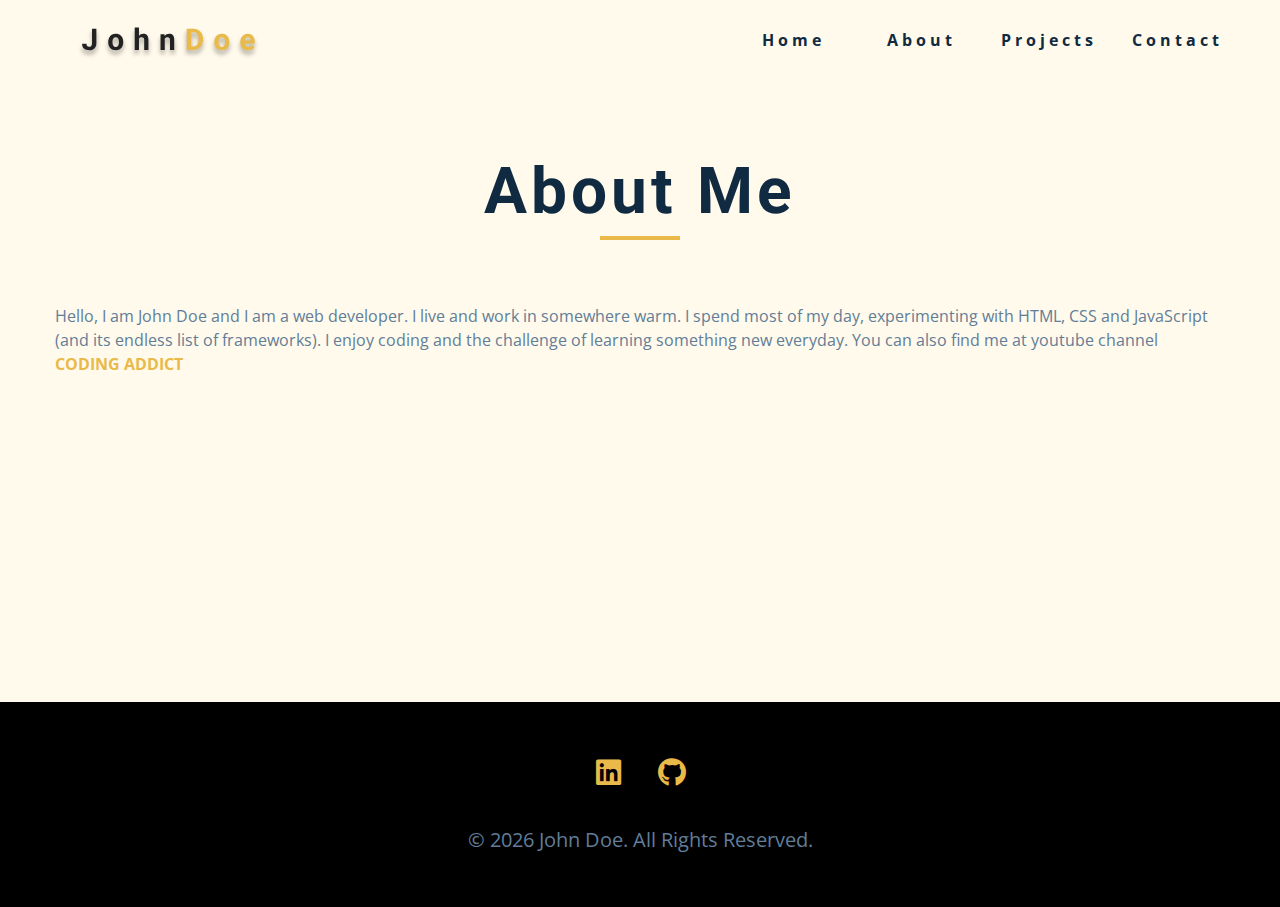
<file: about.html>
<!DOCTYPE html>
<html lang="en">
  <head>
    <meta charset="UTF-8" />
    <meta name="viewport" content="width=device-width, initial-scale=1.0" />
    <title>John Doe || About</title>
    <link
      rel="stylesheet"
      href="./fontawesome-free-5.12.1-web/css/all.min.css"
    />
    <!-- css -->
    <link rel="stylesheet" href="./css/styles.css" />
  </head>

  <body>
    <!-- navbar -->
    <nav class="nav" id="nav">
      <div class="nav-center">
        <!-- nav header -->
        <div class="nav-header">
          <img src="./images/logo.svg" class="nav-logo" alt="" />
          <button class="nav-btn" id="nav-btn">
            <i class="fas fa-bars"></i>
          </button>
        </div>
        <!-- nav links -->
        <ul class="nav-links">
          <li><a href="index.html">home</a></li>
          <li><a href="about.html">about</a></li>
          <li><a href="projects.html">projects</a></li>
          <li><a href="contact.html">contact</a></li>
        </ul>
      </div>
    </nav>
    <!-- end of navbar -->
    <!-- sidebar -->
    <aside class="sidebar" id="sidebar">
      <div>
        <button id="close-btn" class="close-btn">
          <i class="fas fa-times"></i>
        </button>
        <ul class="sidebar-links">
          <li><a href="index.html">home</a></li>
          <li><a href="about.html">about</a></li>
          <li><a href="projects.html">projects</a></li>
          <li><a href="contact.html">contact</a></li>
        </ul>
        <ul class="social-icons">
          <li>
            <a href="https://www.linkedin.com" class="social-icon">
              <i class="fab fa-linkedin"></i>
            </a>
          </li>
          <li>
            <a href="https://www.github.com" class="social-icon">
              <i class="fab fa-github"></i>
            </a>
          </li>
        </ul>
      </div>
    </aside>
    <!-- end of sidebar -->

    <!-- ############## -->
    <!-- ############## -->
    <!-- ############## -->
    <!-- ############## -->

    <section class="section single-page">
      <!-- section title -->
      <div class="section-title">
        <h1>about me</h1>
        <div class="underline"></div>
      </div>
      <!-- end of section title -->
      <div class="section-center page-info">
        <p>
          Hello, I am John Doe and I am a web developer. I live and work in
          somewhere warm. I spend most of my day, experimenting with HTML, CSS
          and JavaScript (and its endless list of frameworks). I enjoy coding
          and the challenge of learning something new everyday. You can also
          find me at youtube channel
          <a href="https://www.youtube.com/channel/UCMZFwxv5l-XtKi693qMJptA"
            >coding addict</a
          >
        </p>
      </div>
    </section>
    <!-- ############## -->
    <!-- ############## -->
    <!-- ############## -->
    <!-- ############## -->

    <!-- footer -->
    <footer class="footer">
      <ul class="social-icons">
        <li>
          <a href="https://www.linkedin.com" class="social-icon">
            <i class="fab fa-linkedin"></i>
          </a>
        </li>
        <li>
          <a href="https://www.github.com" class="social-icon">
            <i class="fab fa-github"></i>
          </a>
        </li>
      </ul>
      <p>&copy; <span id="date"></span> John Doe. All rights reserved.</p>
    </footer>
    <script src="./js/app.js"></script>
  </body>
</html>
</file>
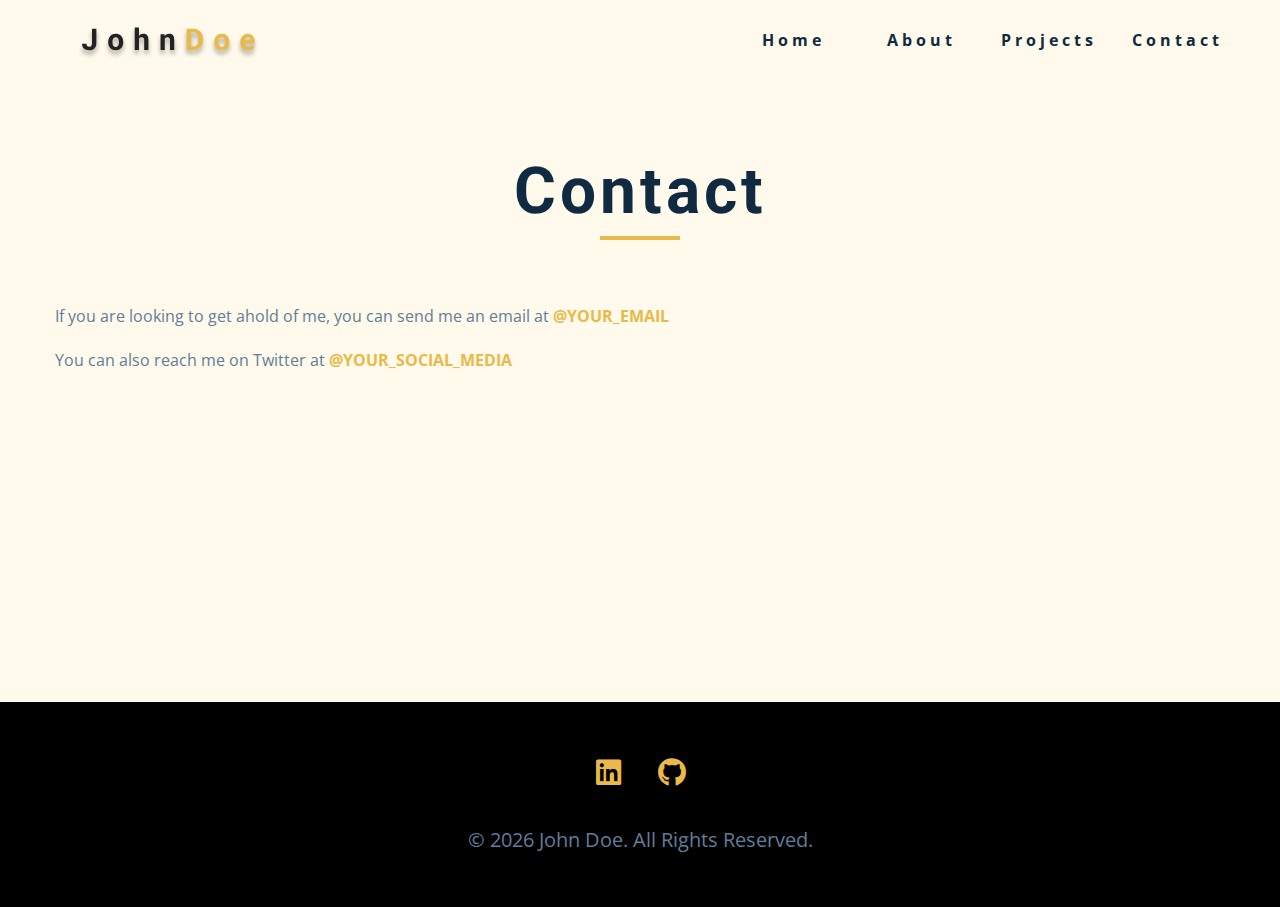
<file: contact.html>
<!DOCTYPE html>
<html lang="en">
  <head>
    <meta charset="UTF-8" />
    <meta name="viewport" content="width=device-width, initial-scale=1.0" />
    <title>John Doe || Contact</title>
    <link
      rel="stylesheet"
      href="./fontawesome-free-5.12.1-web/css/all.min.css"
    />
    <!-- css -->
    <link rel="stylesheet" href="./css/styles.css" />
  </head>

  <body>
    <!-- navbar -->
    <nav class="nav" id="nav">
      <div class="nav-center">
        <!-- nav header -->
        <div class="nav-header">
          <img src="./images/logo.svg" class="nav-logo" alt="" />
          <button class="nav-btn" id="nav-btn">
            <i class="fas fa-bars"></i>
          </button>
        </div>
        <!-- nav links -->
        <ul class="nav-links">
          <li><a href="index.html">home</a></li>
          <li><a href="about.html">about</a></li>
          <li><a href="projects.html">projects</a></li>
          <li><a href="contact.html">contact</a></li>
        </ul>
      </div>
    </nav>
    <!-- end of navbar -->
    <!-- sidebar -->
    <aside class="sidebar" id="sidebar">
      <div>
        <button id="close-btn" class="close-btn">
          <i class="fas fa-times"></i>
        </button>
        <ul class="sidebar-links">
          <li><a href="index.html">home</a></li>
          <li><a href="about.html">about</a></li>
          <li><a href="projects.html">projects</a></li>
          <li><a href="contact.html">contact</a></li>
        </ul>
        <ul class="social-icons">
          <li>
            <a href="https://www.linkedin.com" class="social-icon">
              <i class="fab fa-linkedin"></i>
            </a>
          </li>
          <li>
            <a href="https://www.github.com" class="social-icon">
              <i class="fab fa-github"></i>
            </a>
          </li>
        </ul>
      </div>
    </aside>
    <!-- end of sidebar -->

    <!-- ############## -->
    <!-- ############## -->
    <!-- ############## -->
    <!-- ############## -->

    <section class="section single-page">
      <!-- section title -->
      <div class="section-title">
        <h1>contact</h1>
        <div class="underline"></div>
      </div>
      <!-- end of section title -->
      <div class="section-center page-info">
        <p>
          If you are looking to get ahold of me, you can send me an email at
          <a href="mailto:email@email.com">@your_email</a>
        </p>
        <p>
          You can also reach me on Twitter at
          <a href="https://www.twitter.com">@your_social_media </a>
        </p>
      </div>
    </section>
    <!-- ############## -->
    <!-- ############## -->
    <!-- ############## -->
    <!-- ############## -->

    <!-- footer -->
    <footer class="footer">
      <ul class="social-icons">
        <li>
          <a href="https://www.linkedin.com" class="social-icon">
            <i class="fab fa-linkedin"></i>
          </a>
        </li>
        <li>
          <a href="https://www.github.com" class="social-icon">
            <i class="fab fa-github"></i>
          </a>
        </li>
      </ul>
      <p>&copy; <span id="date"></span> John Doe. All rights reserved.</p>
    </footer>
    <script src="./js/app.js"></script>
  </body>
</html>
</file>
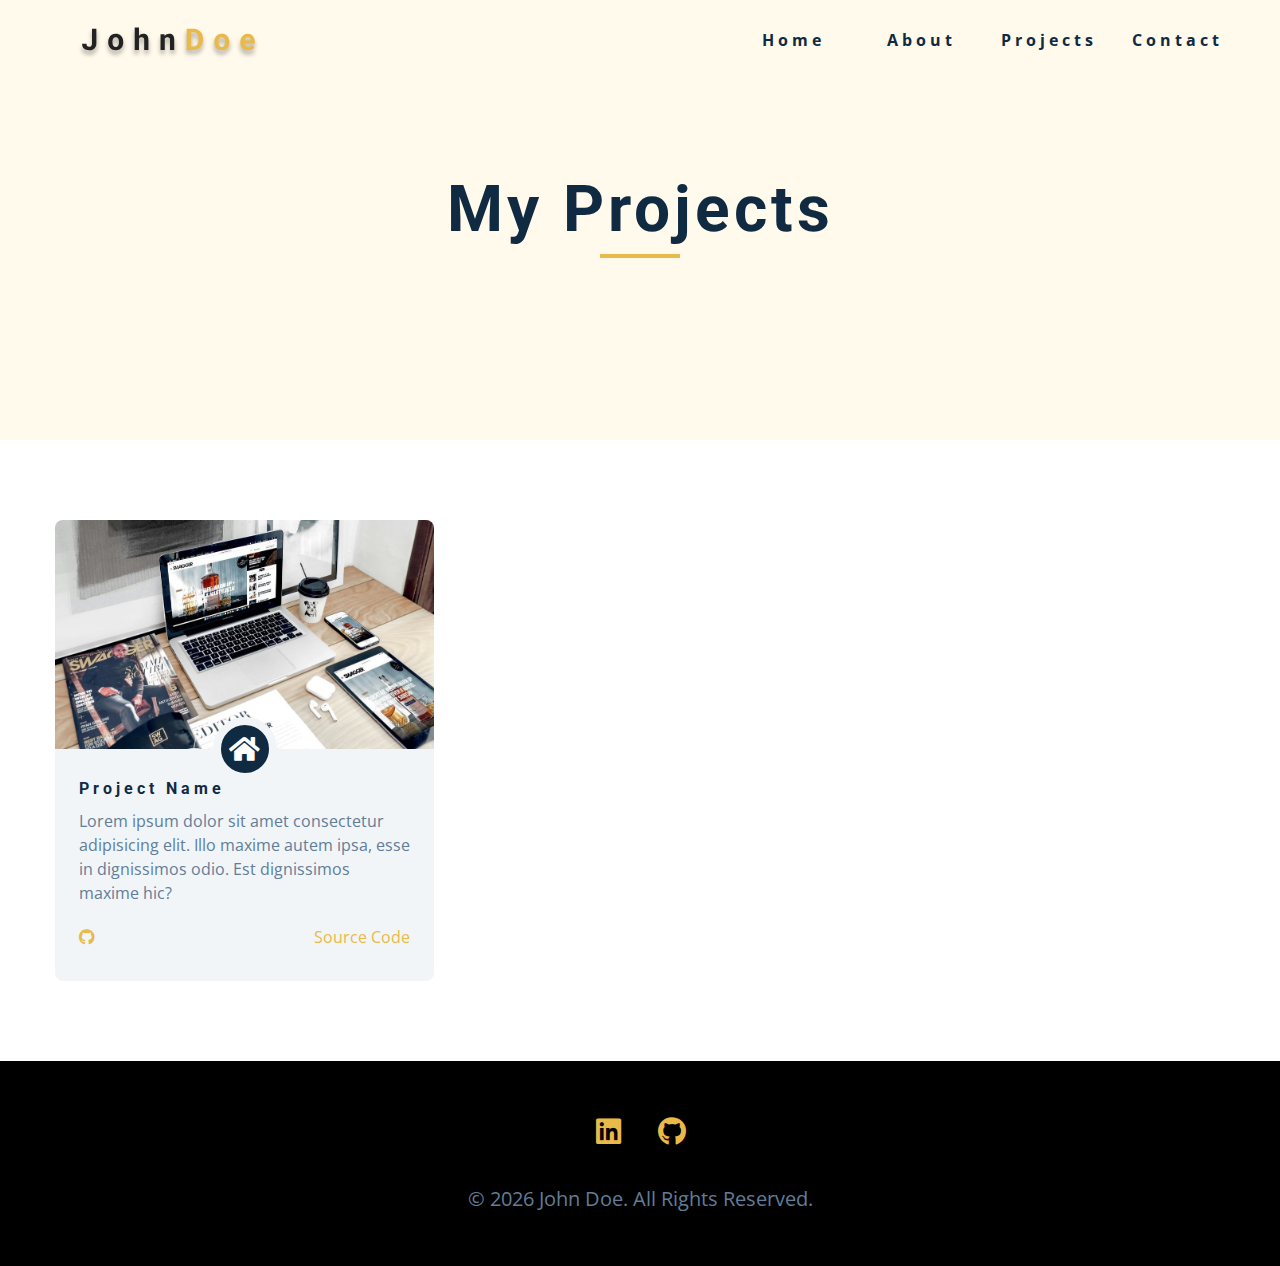
<file: projects.html>
<!DOCTYPE html>
<html lang="en">
  <head>
    <meta charset="UTF-8" />
    <meta name="viewport" content="width=device-width, initial-scale=1.0" />
    <title>John Doe || Projects</title>
    <link
      rel="stylesheet"
      href="./fontawesome-free-5.12.1-web/css/all.min.css"
    />
    <!-- css -->
    <link rel="stylesheet" href="./css/styles.css" />
  </head>

  <body>
    <!-- navbar -->
    <nav class="nav" id="nav">
      <div class="nav-center">
        <!-- nav header -->
        <div class="nav-header">
          <img src="./images/logo.svg" class="nav-logo" alt="" />
          <button class="nav-btn" id="nav-btn">
            <i class="fas fa-bars"></i>
          </button>
        </div>
        <!-- nav links -->
        <ul class="nav-links">
          <li><a href="index.html">home</a></li>
          <li><a href="about.html">about</a></li>
          <li><a href="projects.html">projects</a></li>
          <li><a href="contact.html">contact</a></li>
        </ul>
      </div>
    </nav>
    <!-- end of navbar -->
    <!-- sidebar -->
    <aside class="sidebar" id="sidebar">
      <div>
        <button id="close-btn" class="close-btn">
          <i class="fas fa-times"></i>
        </button>
        <ul class="sidebar-links">
          <li><a href="index.html">home</a></li>
          <li><a href="about.html">about</a></li>
          <li><a href="projects.html">projects</a></li>
          <li><a href="contact.html">contact</a></li>
        </ul>
        <ul class="social-icons">
          <li>
            <a href="https://www.linkedin.com" class="social-icon">
              <i class="fab fa-linkedin"></i>
            </a>
          </li>
          <li>
            <a href="https://www.github.com" class="social-icon">
              <i class="fab fa-github"></i>
            </a>
          </li>
        </ul>
      </div>
    </aside>
    <!-- end of sidebar -->

    <!-- ############## -->
    <!-- ############## -->
    <!-- ############## -->
    <!-- ############## -->
    <header class="projects-hero">
      <!-- section title -->
      <div class="section-title">
        <h1>my projects</h1>
        <div class="underline"></div>
      </div>
      <!-- end of section title -->
    </header>
    <section class="section">
      <div class="section-center projects-page-center">
        <!-- single project -->
        <article class="single-project">
          <div class="project-container">
            <img src="./images/project-1.jpg" alt="single project" />
            <a href="#" class="project-icon"> <i class="fas fa-home"></i> </a>
          </div>
          <div class="project-details">
            <h4>project name</h4>
            <p>
              Lorem ipsum dolor sit amet consectetur adipisicing elit. Illo
              maxime autem ipsa, esse in dignissimos odio. Est dignissimos
              maxime hic?
            </p>
            <div class="project-footer">
              <span>
                <i class="fab fa-github"> </i>
              </span>
              <a href="https://www.github.com" target="_blank">source code</a>
            </div>
          </div>
        </article>

        <!-- end of single project -->
      </div>
    </section>
    <!-- ############## -->
    <!-- ############## -->
    <!-- ############## -->
    <!-- ############## -->

    <!-- footer -->
    <footer class="footer">
      <ul class="social-icons">
        <li>
          <a href="https://www.linkedin.com" class="social-icon">
            <i class="fab fa-linkedin"></i>
          </a>
        </li>
        <li>
          <a href="https://www.github.com" class="social-icon">
            <i class="fab fa-github"></i>
          </a>
        </li>
      </ul>
      <p>&copy; <span id="date"></span> John Doe. All rights reserved.</p>
    </footer>
    <script src="./js/app.js"></script>
  </body>
</html>
</file>
<file: css/styles.css>
/*
=============== 
Fonts
===============
*/
@import url("https://fonts.googleapis.com/css?family=Open+Sans|Roboto:400,700&display=swap");

/*
=============== 
Variables
===============
*/

:root {
  /* dark shades of primary color*/
  --clr-primary-1: hsl(43, 86%, 17%);
  --clr-primary-2: hsl(43, 77%, 27%);
  --clr-primary-3: hsl(43, 72%, 37%);
  --clr-primary-4: hsl(42, 63%, 48%);
  /* primary/main color */
  --clr-primary-5: hsl(42, 78%, 60%);
  /* lighter shades of primary color */
  --clr-primary-6: hsl(43, 89%, 70%);
  --clr-primary-7: hsl(43, 90%, 76%);
  --clr-primary-8: hsl(45, 86%, 81%);
  --clr-primary-9: hsl(45, 90%, 88%);
  --clr-primary-10: hsl(45, 100%, 96%);
  /* darkest grey - used for headings */
  --clr-grey-1: hsl(209, 61%, 16%);
  --clr-grey-2: hsl(211, 39%, 23%);
  --clr-grey-3: hsl(209, 34%, 30%);
  --clr-grey-4: hsl(209, 28%, 39%);
  /* grey used for paragraphs */
  --clr-grey-5: hsl(210, 22%, 49%);
  --clr-grey-6: hsl(209, 23%, 60%);
  --clr-grey-7: hsl(211, 27%, 70%);
  --clr-grey-8: hsl(210, 31%, 80%);
  --clr-grey-9: hsl(212, 33%, 89%);
  --clr-grey-10: hsl(210, 36%, 96%);
  --clr-white: #fff;
  --ff-primary: "Roboto", sans-serif;
  --ff-secondary: "Open Sans", sans-serif;
  --transition: all 0.3s linear;
  --spacing: 0.25rem;
  --radius: 0.5rem;
  --light-shadow: 0 5px 15px rgba(0, 0, 0, 0.1);
  --dark-shadow: 0 5px 15px rgba(0, 0, 0, 0.2);
  --max-width: 1170px;
}
/*
=============== 
Global Styles
===============
*/

*,
::after,
::before {
  margin: 0;
  padding: 0;
  box-sizing: border-box;
}
body {
  font-family: var(--ff-secondary);
  background: var(--clr-white);
  color: var(--clr-grey-1);
  line-height: 1.5;
  font-size: 0.875rem;
}
ul {
  list-style-type: none;
}
a {
  text-decoration: none;
}
img:not(.nav-logo) {
  width: 100%;
  display: block;
}

h1,
h2,
h3,
h4 {
  letter-spacing: var(--spacing);
  text-transform: capitalize;
  line-height: 1.25;
  margin-bottom: 0.75rem;
  font-family: var(--ff-primary);
}
h1 {
  font-size: 3rem;
}
h2 {
  font-size: 2rem;
}
h3 {
  font-size: 1.25rem;
}
h4 {
  font-size: 0.875rem;
}
p {
  margin-bottom: 1.25rem;
  color: var(--clr-grey-5);
}
@media screen and (min-width: 800px) {
  h1 {
    font-size: 4rem;
  }
  h2 {
    font-size: 2.5rem;
  }
  h3 {
    font-size: 1.75rem;
  }
  h4 {
    font-size: 1rem;
  }
  body {
    font-size: 1rem;
  }
  h1,
  h2,
  h3,
  h4 {
    line-height: 1;
  }
}
/*  global classes */

.btn {
  text-transform: uppercase;
  background: var(--clr-primary-5);
  color: var(--clr-primary-1);
  padding: 0.375rem 0.75rem;
  letter-spacing: var(--spacing);
  display: inline-block;
  font-weight: 700;
  transition: var(--transition);
  font-size: 0.875rem;
  border: 2px solid transparent;
  cursor: pointer;
  box-shadow: 0 1px 3px rgba(0, 0, 0, 0.2);
  border-radius: var(--radius);
}
.btn:hover {
  color: var(--clr-primary-1);
  background: var(--clr-primary-7);
}
/* section */
.section {
  padding: 5rem 0;
}

.section-center {
  width: 90vw;
  margin: 0 auto;
  max-width: 1170px;
}
@media screen and (min-width: 992px) {
  .section-center {
    width: 95vw;
  }
}
/* added during recording */
.underline {
  width: 5rem;
  height: 0.25rem;
  margin-bottom: 1.25rem;
  background: var(--clr-primary-5);
  margin-left: auto;
  margin-right: auto;
}

.section-title {
  margin-bottom: 4rem;
  text-align: center;
}
.bg-grey {
  background: var(--clr-grey-10);
}
/*
=============== 
Navbar
===============
*/
.nav-links {
  display: none;
}

.nav {
  height: 5rem;
  padding: 1rem;
  display: grid;
  align-items: center;
  transition: var(--transition);
}

.nav-center {
  width: 100%;
  max-width: 1170px;
  margin: 0 auto;
}

.nav-header {
  display: grid;
  grid-template-columns: auto 1fr;
  align-items: center;
}
.nav-btn {
  background: transparent;
  border-color: transparent;
  color: var(--clr-primary-5);
  font-size: 2rem;
  cursor: pointer;
  justify-self: end;
}

@media screen and (min-width: 768px) {
  .nav-btn {
    display: none;
  }
  .nav {
    background: var(--clr-primary-10);
  }
  .nav-links {
    display: grid;
    grid-template-columns: repeat(4, 1fr);
    justify-items: center;
    -moz-column-gap: 2rem;
    column-gap: 2rem;
    justify-self: end;
  }
  .nav-links a {
    text-transform: capitalize;
    color: var(--clr-grey-1);
    letter-spacing: var(--spacing);
    font-weight: bold;
    transition: var(--transition);
  }
  .nav-links a:hover {
    color: var(--clr-primary-5);
  }
  .nav-center {
    display: grid;
    grid-template-columns: auto 1fr;
    align-items: center;
  }
}
/* fixed navbar */
.navbar-fixed {
  position: fixed;
  top: 0;
  left: 0;
  width: 100%;
  background: var(--clr-white);
  z-index: 2;
  box-shadow: var(--light-shadow);
}

/*
=============== 
Sidebar
===============
*/
.sidebar {
  position: fixed;
  left: 0;
  top: 0;
  width: 100%;
  height: 100%;
  background: var(--clr-grey-10);
  z-index: 4;
  display: grid;
  place-items: center;
  transition: var(--transition);
  transform: translateX(-100%);
}

.show-sidebar {
  transform: translateX(0);
}
.sidebar-links {
  text-align: center;
}

.sidebar-links a {
  font-size: 2rem;
  text-transform: capitalize;
  transition: var(--transition);
  color: var(--clr-grey-5);
  letter-spacing: var(--spacing);
  display: inline-block;
  margin-bottom: 1.5rem;
}

.sidebar-links a:hover {
  color: var(--clr-primary-5);
}

.social-icons {
  display: grid;
  margin-top: 3rem;
  width: 8rem;
  grid-template-columns: 1fr 1fr;
  justify-items: center;
}

.social-icon {
  font-size: 1.8rem;
  color: var(--clr-grey-1);
  transition: var(--transition);
}

.social-icon:hover {
  color: var(--clr-primary-5);
}
.close-btn {
  position: absolute;
  top: 1rem;
  right: 1rem;
  background: transparent;
  border: transparent;
  font-size: 2rem;
  transition: var(--transition);
  color: #bb2525;
  cursor: pointer;
}

.close-btn:hover {
  color: salmon;
}

/*
=============== 
Hero
===============
*/
/* underline added to globals */
.hero .underline {
  margin-bottom: 1.2rem;
  margin-left: 0;
}

.hero-img {
  display: none;
}

.hero {
  background: var(--clr-primary-10);
}

.hero-center {
  min-height: calc(100vh - 5rem);
  display: grid;
  place-items: center;
}

.hero-info h4 {
  color: var(--clr-grey-5);
}

.hero-icons {
  justify-items: start;
}

.hero-btn {
  margin-top: 1.25rem;
}

@media screen and (min-width: 992px) {
  .hero-img {
    display: block;
    position: relative;
  }
  .hero-center {
    grid-template-columns: 1fr 1fr;
  }
  .hero-photo {
    max-width: 20rem;
    max-height: 25rem;
    -o-object-fit: cover;
    object-fit: cover;
    border-radius: var(--radius);
    position: relative;
  }
  .hero-img::before,
  .about-img::before {
    content: "";
    position: absolute;
    width: 100%;
    height: 100%;
    border: 0.25rem solid var(--clr-primary-5);
    top: -1rem;
    right: -1rem;
    border-radius: var(--radius);
  }
}
.hero-photo {
  max-width: 25rem;
  max-height: 30rem;
  -o-object-fit: cover;
  object-fit: cover;
  border-radius: var(--radius);
  position: relative;
}
/*
=============== 
About
===============
*/
/* section title added to globals */
.about-title {
  text-align: left;
  margin-bottom: 2rem;
}

.about-title .underline {
  margin-left: 0;
}

.about-center {
  display: grid;
  gap: 3rem 2rem;
}

.about-img {
  justify-self: center;
}

@media screen and (min-width: 992px) {
  .about-img {
    display: block;
    position: relative;
  }
  .about-center {
    grid-template-columns: 1fr 1fr;
  }
  .about-photo {
    max-width: 20rem;
    max-height: 25rem;
    -o-object-fit: cover;
    object-fit: cover;
    border-radius: var(--radius);
    position: relative;
  }
  .about-img::before {
    left: -1rem;
  }
  .about-info {
    align-self: center;
  }
}
/*
=============== 
Services
===============
*/
/* bg-grey in globals */
/* small screen layout setup */
.service {
  background: var(--clr-white);
  padding: 3rem 1.5rem;
  margin-bottom: 2rem;
  border-radius: var(--radius);
  transition: var(--transition);
  text-align: center;
}
.service-icon {
  font-size: 2rem;
  margin-bottom: 1.5rem;
}
.service .underline {
  width: 3rem;
  height: 0.12rem;
  transition: var(--transition);
}

.service p {
  transition: var(--transition);
}

.service:hover {
  background: var(--clr-primary-5);
  color: var(--clr-white);
}

.service:hover p {
  color: var(--clr-white);
}

.service:hover .underline {
  background: var(--clr-white);
}

@media screen and (min-width: 676px) {
  .services-center {
    display: grid;
    grid-template-columns: 1fr 1fr;
    -moz-column-gap: 2rem;
    column-gap: 2rem;
  }
}
@media screen and (min-width: 992px) {
  .services-center {
    grid-template-columns: 1fr 1fr 1fr;
  }
}

/*
=============== 
Projects
===============
*/
.projects-text {
  width: 85vw;
  max-width: 30rem;
  margin: 0 auto;
}
.project {
  position: relative;
  background: var(--clr-primary-5);
  border-radius: var(--radius);
  margin-bottom: 2rem;
}
.project-info {
  text-align: center;
  color: var(--clr-white);
  position: absolute;
  top: 50%;
  left: 50%;
  transform: translate(-50%, -50%);
  transition: var(--transition);
  opacity: 0;
}

.project-info p {
  text-transform: capitalize;
  color: var(--clr-white);
}

.project:hover .project-info {
  opacity: 1;
}

.project-img {
  transition: var(--transition);
  border-radius: var(--radius);
  -o-object-fit: cover;
  object-fit: cover;
  height: 15rem;
}

.project:hover .project-img {
  opacity: 0.1;
}

.project::after {
  content: "";
  position: absolute;
  top: 0;
  left: 0;
  width: 100%;
  height: 100%;
  border: 0.25rem solid var(--clr-white);
  border-radius: var(--radius);
  transition: var(--transition);
  opacity: 0;
  border-color: var(--clr-white);
}

.project:hover::after {
  opacity: 1;
  transform: scale(0.8);
}
@media screen and (min-width: 676px) {
  .projects-center {
    display: grid;
    grid-template-columns: 1fr 1fr;
    -moz-column-gap: 2rem;
    column-gap: 2rem;
  }
}
@media screen and (min-width: 992px) {
  .projects-center {
    grid-template-columns: 1fr 1fr 1fr;
  }
}
@media screen and (min-width: 1170px) {
  .projects-center {
    grid-template-rows: 200px 200px;
    gap: 1rem;
    grid-template-areas:
      "a b b"
      "a c d";
  }
  .project-1 {
    grid-area: a;
  }
  .project-2 {
    grid-area: b;
  }
  .project-3 {
    grid-area: c;
  }
  .project-4 {
    grid-area: d;
  }

  .project-img {
    height: 100%;
  }
  .project {
    height: 100%;
  }
}

/*
=============== 
Connect
===============
*/
.connect {
  min-height: 40vh;
  position: relative;
  padding: 10rem 0 5rem 0;
  margin: 5rem 0;
}

.video-container {
  position: absolute;
  top: 0;
  left: 0;
  width: 100%;
  height: 100%;
  -o-object-fit: cover;
  object-fit: cover;
  z-index: -2;
}

.connect::after {
  content: "";
  position: absolute;
  top: 0;
  left: 0;
  width: 100%;
  height: 100%;
  background: var(--clr-grey-10);
  opacity: 0.6;
  z-index: -1;
}

.connect {
  display: grid;
  place-items: center;
}
.video-banner .section-title {
  margin-bottom: 2rem;
}
.video-text {
  max-width: 30rem;
}
.video-banner {
  background: var(--clr-primary-10);
  padding: 3rem 5rem 12rem 5rem;
  text-align: center;
  -webkit-clip-path: polygon(
    0% 0%,
    100% 0%,
    100% 75%,
    75% 75%,
    75% 100%,
    50% 75%,
    0% 75%
  );
  clip-path: polygon(
    0% 0%,
    100% 0%,
    100% 75%,
    75% 75%,
    75% 100%,
    50% 75%,
    0% 75%
  );
}
/*
=============== 
Skills
===============
*/
@media screen and (min-width: 786px) {
  .skills-center {
    display: grid;
    grid-template-columns: 1fr 1fr;
    -moz-column-gap: 2rem;
    column-gap: 2rem;
  }
}
.skills {
  background: var(--clr-primary-9);
}
.skills h3 {
  margin: 1.5rem 0;
  color: var(--clr-primary-1);
}
.skill {
  margin-bottom: 1.25rem;
}

.skill p {
  margin-bottom: 0.5rem;
  text-transform: capitalize;
  color: var(--clr-primary-1);
}

.skill-container {
  background: var(--clr-white);
  height: 1rem;
  width: 100%;
  border-radius: var(--radius);
  position: relative;
}

.skill-value {
  position: absolute;
  top: 0;
  left: 0;
  background: var(--clr-primary-5);
  height: 100%;
  border-radius: var(--radius);
  width: 50%;
}

.value-70 {
  width: 70%;
}

.value-80 {
  width: 80%;
}

.skill-text {
  position: absolute;
  top: -1.8rem;
  left: 50%;
  transform: translateX(-50%);
}

.skill-text-70 {
  left: 70%;
}
.skill-text-80 {
  left: 80%;
}

/*
=============== 
Timeline
===============
*/

.timeline-center {
  width: 85vw;
  max-width: 40rem;
}
.timeline-item {
  border-top: 2px dashed var(--clr-primary-5);
  margin: 0;
  padding: 4rem 2rem;
  position: relative;
}

.timeline-item p {
  margin-bottom: 0;
}

.timeline-item:nth-child(even) {
  border-left: 2px dashed var(--clr-primary-5);
  border-top-left-radius: 2rem;
  border-bottom-left-radius: 2rem;
  margin-right: 2rem;
  padding-right: 0;
}

.timeline-item:nth-child(odd) {
  border-right: 2px dashed var(--clr-primary-5);
  border-top-right-radius: 2rem;
  border-bottom-right-radius: 2rem;
  margin-left: 2rem;
  padding-left: 0;
}

.timeline-item:first-child {
  border-top: 0;
  border-top-right-radius: 0;
}
.timeline-item:last-child {
  border-bottom-left-radius: 0;
}

.number {
  position: absolute;
  top: 50%;
  transform: translate(-50%, -50%);
  margin-bottom: 0;
  background: var(--clr-primary-5);
  width: 2rem;
  height: 2rem;
  border-radius: 50%;
  display: grid;
  place-items: center;
}

.timeline-item:nth-child(even) .number {
  left: 0;
}
.timeline-item:nth-child(odd) .number {
  right: 0;
  transform: translate(50%, -50%);
}

/*
=============== 
Blog
===============
*/
.blog {
  background: var(--clr-grey-10);
}
.card {
  height: 27rem;
  position: relative;
  perspective: 1500px;
}
.card-side {
  transition: all 2s linear;
  -webkit-backface-visibility: hidden;
  backface-visibility: hidden;
  position: absolute;
  top: 0;
  left: 0;
  width: 100%;
  height: 100%;
  border-radius: var(--radius);
  -webkit-transform: translate3d(0, 0, 0);
  visibility: visible;
}
.card-front {
  background: var(--clr-white);
  transition: all 2s linear;
}
.card-back {
  background: var(--clr-primary-10);
  transform: rotateY(180deg);
  transition: all 2s linear;
  display: grid;
  place-items: center;
}
.card:hover .card-front {
  transform: rotateY(-180deg);
}
.card:hover .card-back {
  transform: rotateY(0);
}
.card-info {
  padding: 1rem 1.5rem;
}
.card-front img {
  height: 13rem;
  -o-object-fit: cover;
  object-fit: cover;
  border-top-left-radius: var(--radius);
  border-top-right-radius: var(--radius);
}
.card-footer {
  display: grid;
  grid-template-columns: auto 1fr;
  align-items: center;
}
.card-footer img {
  height: 2rem;
  width: 2rem;
  border-radius: 50%;
  -o-object-fit: cover;
  object-fit: cover;
}

.card-footer p {
  margin-bottom: 0;
  text-transform: uppercase;
  justify-self: end;
  color: var(--clr-primary-5);
  font-size: 0.85rem;
}
.blog-center {
  display: grid;
  grid-template-columns: repeat(auto-fill, minmax(330px, 1fr));
  gap: 3rem 1rem;
}
/*
=============== 
Footer
===============
*/
.footer {
  padding-bottom: 2rem;
  background: black;
  display: grid;
  place-items: center;
}

.footer .social-icons {
  margin-bottom: 2rem;
}

.footer .social-icon {
  color: var(--clr-primary-5);
}

.footer .social-icon:hover {
  color: var(--clr-primary-10);
}

.footer p {
  font-size: 1.25rem;
  text-transform: capitalize;
}
/*
=============== 
Single Page
===============
*/
.single-page {
  background: var(--clr-primary-10);
  min-height: calc(100vh - 5rem - 198px);
}

.page-info a {
  text-transform: uppercase;
  color: var(--clr-primary-5);
  font-weight: bolder;
  transition: var(--transition);
}

.page-info a:hover {
  color: var(--clr-grey-1);
}

/*
=============== 
Products Page
===============
*/

.projects-hero {
  height: 40vh;
  background: var(--clr-primary-10);
  display: grid;
  place-items: center;
}

.project-hero .section-title {
  margin-bottom: 0;
}

.single-project {
  background: var(--clr-grey-10);
  border-radius: var(--radius);
}
.project-container img {
  border-top-left-radius: var(--radius);
  border-top-right-radius: var(--radius);
}
.project-container {
  position: relative;
}

.project-icon {
  position: absolute;
  font-size: 1.7rem;
  bottom: 0;
  left: 50%;
  transform: translate(-50%, 50%);
  width: 4rem;
  height: 4rem;
  display: grid;
  place-items: center;
  background: var(--clr-grey-1);
  color: var(--clr-white);
  border-radius: 50%;
  border: 0.5rem solid var(--clr-grey-10);
  transition: var(--transition);
}

.project-icon:hover {
  color: var(--clr-primary-5);
}

.project-details {
  padding: 2rem 1.5rem;
}

.project-footer {
  display: grid;
  grid-template-columns: 1fr 1fr;
  color: var(--clr-primary-5);
}

.project-footer a {
  color: var(--clr-primary-5);
  text-transform: capitalize;
  transition: var(--transition);
  justify-self: end;
}

.project-footer a:hover {
  color: var(--clr-primary-1);
}

.projects-page-center {
  display: grid;
  grid-template-columns: repeat(auto-fill, minmax(330px, 1fr));
  gap: 3rem 1rem;
}
</file>
